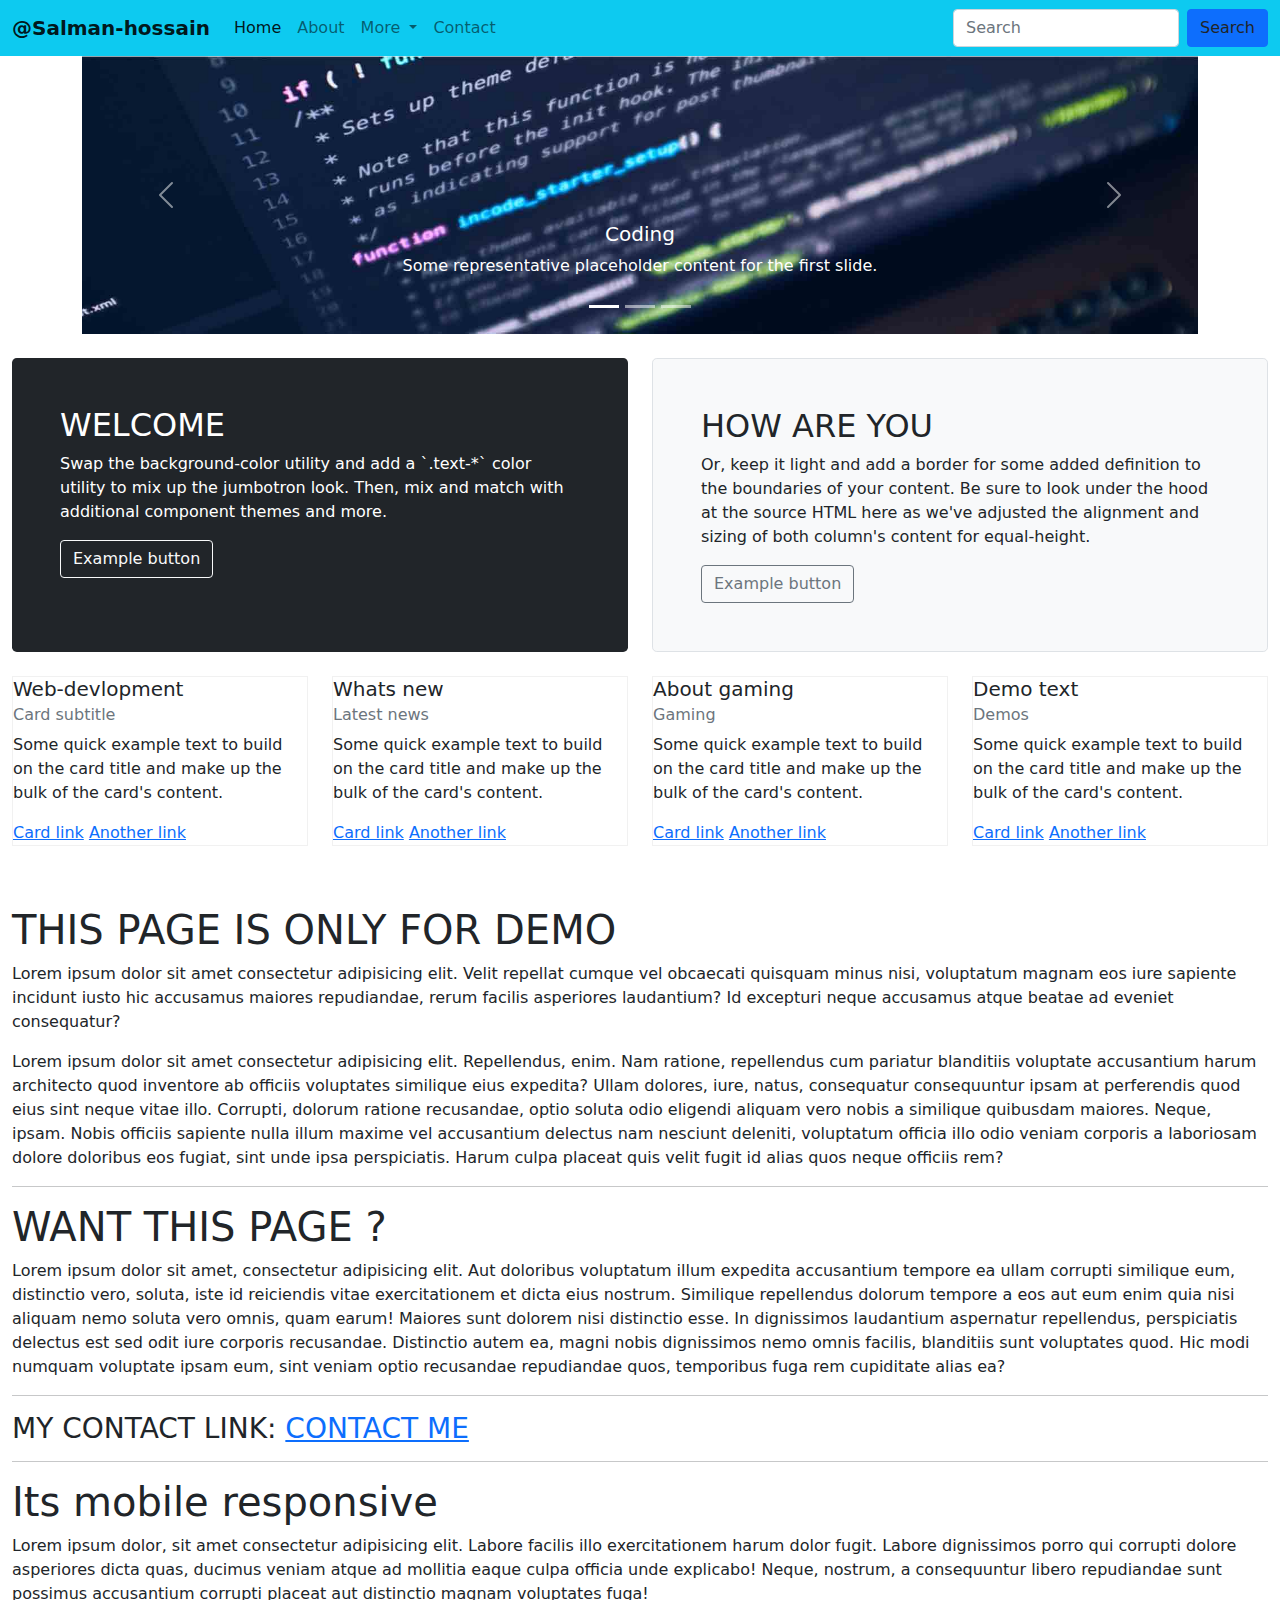
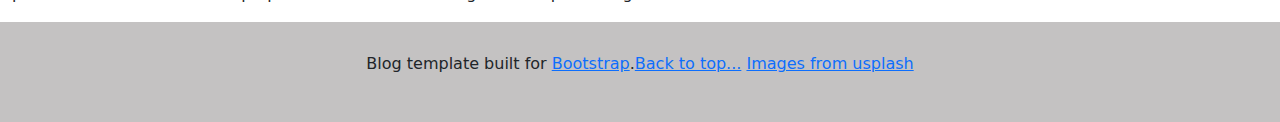
<file: index.html>
<!DOCTYPE html>
<html lang="en">
  <head>
    <link rel="icon" href="images/logo.png">
    <!-- Required meta tags -->
    <meta charset="utf-8" />
    <meta name="viewport" content="width=device-width, initial-scale=1" />

    <!-- Bootstrap CSS -->
    <link
      href="https://cdn.jsdelivr.net/npm/bootstrap@5.1.3/dist/css/bootstrap.min.css"
      rel="stylesheet"
      integrity="sha384-1BmE4kWBq78iYhFldvKuhfTAU6auU8tT94WrHftjDbrCEXSU1oBoqyl2QvZ6jIW3"
      crossorigin="anonymous"
    />
    <link rel="stylesheet" href="css/bootstrap.min.css" />
    <link rel="stylesheet" href="css/style.css" />

    <title>@salman-hossain.com</title>
  </head>
  <body>
    <!--navber-->
    <nav class="navbar navbar-expand-lg navbar-light bg-info">
      <div class="container-fluid">
        <a class="navbar-brand" href="#"><b>@Salman-hossain</b></a>
        <button
          class="navbar-toggler"
          type="button"
          data-bs-toggle="collapse"
          data-bs-target="#navbarSupportedContent"
          aria-controls="navbarSupportedContent"
          aria-expanded="false"
          aria-label="Toggle navigation"
        >
          <span class="navbar-toggler-icon"></span>
        </button>
        <div class="collapse navbar-collapse" id="navbarSupportedContent">
          <ul class="navbar-nav me-auto mb-2 mb-lg-0">
            <li class="nav-item">
              <a class="nav-link active" aria-current="page" href="#">Home</a>
            </li>
            <li class="nav-item">
              <a class="nav-link" href="#">About</a>
            </li>
            <li class="nav-item dropdown">
              <a
                class="nav-link dropdown-toggle"
                href="#"
                id="navbarDropdown"
                role="button"
                data-bs-toggle="dropdown"
                aria-expanded="false"
              >
                More
              </a>
              <ul class="dropdown-menu" aria-labelledby="navbarDropdown">
                <li><a class="dropdown-item" href="https://www.fiverr.com/share/AdAk54">My fiver</a></li>
                <li><a class="dropdown-item" href="#">Another page</a></li>
                <li><hr class="dropdown-divider" /></li>
                <li><a class="dropdown-item" href="#">Email me</a></li>
              </ul>
            </li>
            <li class="nav-item">
              <a class="nav-link" href="https://www.fiverr.com/share/AdAk54">Contact</a>
            </li>
          </ul>
          <form class="d-flex">
            <input
              class="form-control me-2"
              type="search"
              placeholder="Search"
              aria-label="Search"
            />
            <button class="btn btn-primary text-dark" type="submit">
              Search
            </button>
          </form>
        </div>
      </div>
    </nav>
    <!--navber-->
    <!--carsoule-->
    <div class="container">
      <div class="row">
        <div class="col-xxl-12">
          <div
            id="carouselExampleCaptions"
            class="carousel slide carousel-fade"
            data-bs-ride="carousel"
          >
            <div class="carousel-indicators">
              <button
                type="button"
                data-bs-target="#carouselExampleCaptions"
                data-bs-slide-to="0"
                class="active"
                aria-current="true"
                aria-label="Slide 1"
              ></button>
              <button
                type="button"
                data-bs-target="#carouselExampleCaptions"
                data-bs-slide-to="1"
                aria-label="Slide 2"
              ></button>
              <button
                type="button"
                data-bs-target="#carouselExampleCaptions"
                data-bs-slide-to="2"
                aria-label="Slide 3"
              ></button>
            </div>
            <div class="carousel-inner">
              <div class="carousel-item active">
                <img
                  src="images/caersoule1.jpg"
                  class="d-block w-100"
                  alt="..."
                />
                <div class="carousel-caption d-none d-md-block">
                  <h5>Coding</h5>
                  <p>
                    Some representative placeholder content for the first slide.
                  </p>
                </div>
              </div>
              <div class="carousel-item">
                <img
                  src="images/carsoule2.jpg"
                  class="d-block w-100"
                  alt="..."
                />
                <div class="carousel-caption d-none d-md-block">
                  <h5>Web-devlopment</h5>
                  <p>
                    Some representative placeholder content for the second
                    slide.
                  </p>
                </div>
              </div>
              <div class="carousel-item">
                <img
                  src="images/carsoule3.jpg"
                  class="d-block w-100"
                  alt="..."
                />
                <div class="carousel-caption d-none d-md-block">
                  <h5>Traveling</h5>
                  <p>
                    Some representative placeholder content for the third slide.
                  </p>
                </div>
              </div>
            </div>
            <button
              class="carousel-control-prev"
              type="button"
              data-bs-target="#carouselExampleCaptions"
              data-bs-slide="prev"
            >
              <span
                class="carousel-control-prev-icon"
                aria-hidden="true"
              ></span>
              <span class="visually-hidden">Previous</span>
            </button>
            <button
              class="carousel-control-next"
              type="button"
              data-bs-target="#carouselExampleCaptions"
              data-bs-slide="next"
            >
              <span
                class="carousel-control-next-icon"
                aria-hidden="true"
              ></span>
              <span class="visually-hidden">Next</span>
            </button>
          </div>
        </div>
      </div>
    </div>

    <!--carsoule-->
    <!--jumpbutton-->
    <div class="container-xxl my-4">
      <div class="row align-items-md-stretch">
        <div class="col-md-6">
          <div class="h-100 p-5 text-white bg-dark rounded-3">
            <h2>WELCOME</h2>
            <p>
              Swap the background-color utility and add a `.text-*` color
              utility to mix up the jumbotron look. Then, mix and match with
              additional component themes and more.
            </p>
            <button class="btn btn-outline-light" type="button">
              Example button
            </button>
          </div>
        </div>
        <div class="col-md-6">
          <div class="h-100 p-5 bg-light border rounded-3">
            <h2>HOW ARE YOU</h2>
            <p>
              Or, keep it light and add a border for some added definition to
              the boundaries of your content. Be sure to look under the hood at
              the source HTML here as we've adjusted the alignment and sizing of
              both column's content for equal-height.
            </p>
            <button class="btn btn-outline-secondary" type="button">
              Example button
            </button>
          </div>
        </div>
      </div>
    </div>

    <!--jumpbutton-->
    

    <!--card-->
    <div class="container-xxl">
        <div class="row"><div class="col-md-3"><div class="card-item">
            <h5 class="card-title">Web-devlopment</h5>
            <h6 class="card-subtitle mb-2 text-muted">Card subtitle</h6>
            <p class="card-text">Some quick example text to build on the card title and make up the bulk of the card's content.</p>
            <a href="#">Card link</a>
            <a href="#">Another link</a>
          </div></div>
        <div class="col-md-3"><div class="card-item">
            <h5 class="card-title">Whats new</h5>
            <h6 class="card-subtitle mb-2 text-muted">Latest news</h6>
            <p class="card-text">Some quick example text to build on the card title and make up the bulk of the card's content.</p>
            <a href="#">Card link</a>
            <a href="#">Another link</a>
          </div></div>
        <div class="col-md-3"><div class="card-item">
            <h5 class="card-title">About gaming</h5>
            <h6 class="card-subtitle mb-2 text-muted">Gaming</h6>
            <p class="card-text">Some quick example text to build on the card title and make up the bulk of the card's content.</p>
            <a href="#">Card link</a>
            <a href="#">Another link</a>
          </div></div>
        <div class="col-md-3"><div class="card-item">
            <h5 class="card-title">Demo text</h5>
            <h6 class="card-subtitle mb-2 text-muted">Demos</h6>
            <p class="card-text">Some quick example text to build on the card title and make up the bulk of the card's content.</p>
            <a href="#">Card link</a>
            <a href="#">Another link</a>
          </div></div>
            </div>
        
           
        
    </div>
    <!--card-->
    <div class="container-xxl">
      <div class="content">
      
        <h1>THIS PAGE IS ONLY FOR DEMO</h1>
        <p>Lorem ipsum dolor sit amet consectetur adipisicing elit. Velit repellat cumque vel obcaecati quisquam minus nisi, voluptatum magnam eos iure sapiente incidunt iusto hic accusamus maiores repudiandae, rerum facilis asperiores laudantium? Id excepturi neque accusamus atque beatae ad eveniet consequatur?</p>
        <p>Lorem ipsum dolor sit amet consectetur adipisicing elit. Repellendus, enim. Nam ratione, repellendus cum pariatur blanditiis voluptate accusantium harum architecto quod inventore ab officiis voluptates similique eius expedita? Ullam dolores, iure, natus, consequatur consequuntur ipsam at perferendis quod eius sint neque vitae illo. Corrupti, dolorum ratione recusandae, optio soluta odio eligendi aliquam vero nobis a similique quibusdam maiores. Neque, ipsam. Nobis officiis sapiente nulla illum maxime vel accusantium delectus nam nesciunt deleniti, voluptatum officia illo odio veniam corporis a laboriosam dolore doloribus eos fugiat, sint unde ipsa perspiciatis. Harum culpa placeat quis velit fugit id alias quos neque officiis rem?</p>
        <hr>
        <h1>WANT THIS PAGE ?</h1>
        <p>Lorem ipsum dolor sit amet, consectetur adipisicing elit. Aut doloribus voluptatum illum expedita accusantium tempore ea ullam corrupti similique eum, distinctio vero, soluta, iste id reiciendis vitae exercitationem et dicta eius nostrum. Similique repellendus dolorum tempore a eos aut eum enim quia nisi aliquam nemo soluta vero omnis, quam earum! Maiores sunt dolorem nisi distinctio esse. In dignissimos laudantium aspernatur repellendus, perspiciatis delectus est sed odit iure corporis recusandae. Distinctio autem ea, magni nobis dignissimos nemo omnis facilis, blanditiis sunt voluptates quod. Hic modi numquam voluptate ipsam eum, sint veniam optio recusandae repudiandae quos, temporibus fuga rem cupiditate alias ea?</p>
        <hr>
        <h3>MY CONTACT LINK: <a href="https://www.fiverr.com/share/Q6AElj">CONTACT ME</a></h3>
        <hr>
        <h1>Its mobile responsive</h1>
        <p>Lorem ipsum dolor, sit amet consectetur adipisicing elit. Labore facilis illo exercitationem harum dolor fugit. Labore dignissimos porro qui corrupti dolore asperiores dicta quas, ducimus veniam atque ad mollitia eaque culpa officia unde explicabo! Neque, nostrum, a consequuntur libero repudiandae sunt possimus accusantium corrupti placeat aut distinctio magnam voluptates fuga!</p>
      </div>
    </div>
    <!--sticky footer-->
     <!--Footer-->
     <footer class="blog-footer d-flex justify-content-center align-content-center">
      <p>Blog template built for <a href="https://getbootstrap.com/" target="_blank">Bootstrap</a>.</p>
      <p>
        <a class="my-1" href="#">Back to top...</a> 
        <a href="https://source.unsplash.com/#:~:text=Source%20is%20built%20for%20use%20in%20small%2C%20low-traffic,format%20follows%20that%20of%20selecting%20from%20a%20collection.">Images from usplash</a>
      </p>
    </footer>
  <!--FOOTER-finish-->
    
    

    <!--sticky footer-->

    <!-- Optional JavaScript; choose one of the two! -->

    <!-- Option 1: Bootstrap Bundle with Popper -->
    <script
      src="https://cdn.jsdelivr.net/npm/bootstrap@5.1.3/dist/js/bootstrap.bundle.min.js"
      integrity="sha384-ka7Sk0Gln4gmtz2MlQnikT1wXgYsOg+OMhuP+IlRH9sENBO0LRn5q+8nbTov4+1p"
      crossorigin="anonymous"
    ></script>

    <!-- Option 2: Separate Popper and Bootstrap JS -->
    <!--
    <script src="https://cdn.jsdelivr.net/npm/@popperjs/core@2.10.2/dist/umd/popper.min.js" integrity="sha384-7+zCNj/IqJ95wo16oMtfsKbZ9ccEh31eOz1HGyDuCQ6wgnyJNSYdrPa03rtR1zdB" crossorigin="anonymous"></script>
    <script src="https://cdn.jsdelivr.net/npm/bootstrap@5.1.3/dist/js/bootstrap.min.js" integrity="sha384-QJHtvGhmr9XOIpI6YVutG+2QOK9T+ZnN4kzFN1RtK3zEFEIsxhlmWl5/YESvpZ13" crossorigin="anonymous"></script>
    -->
  </body>
</html>
</file>
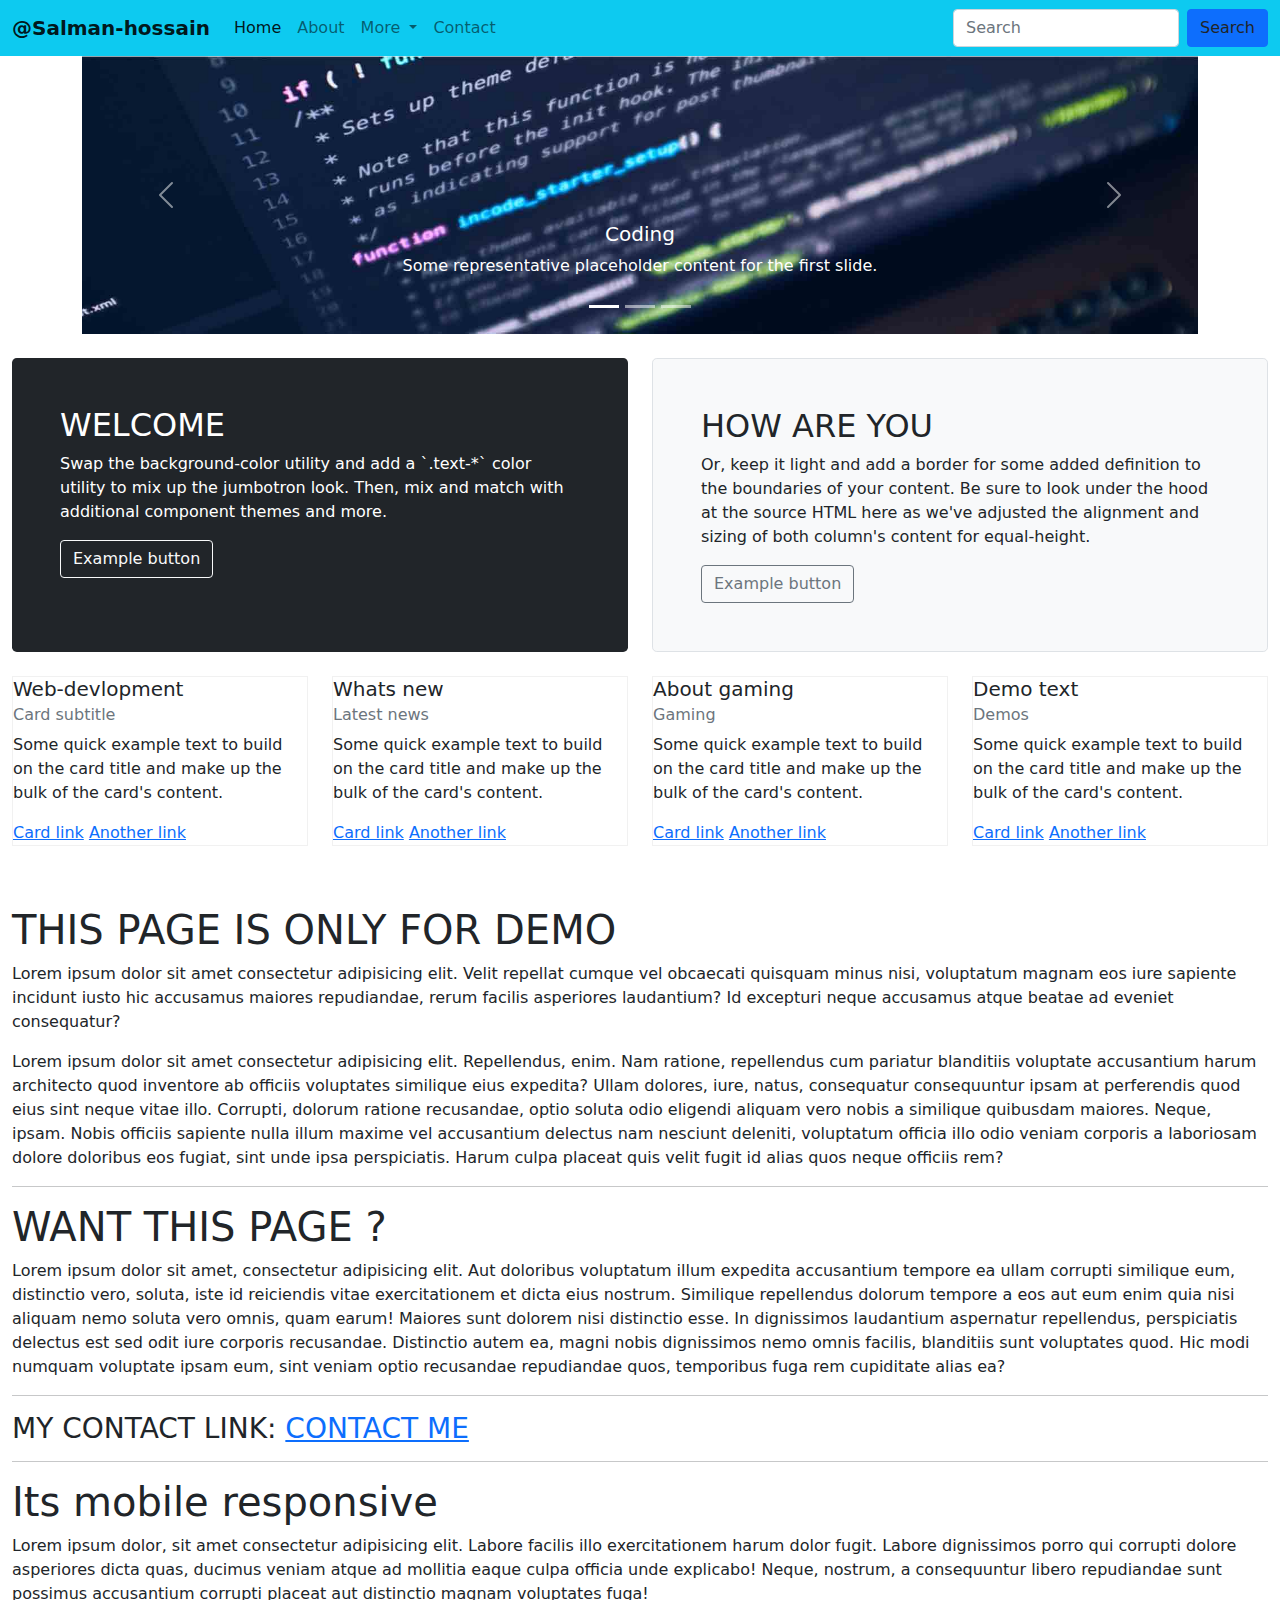
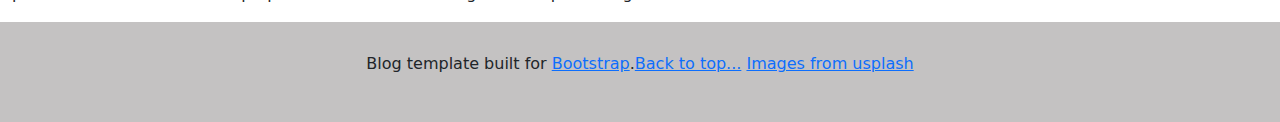
<file: html/index.html>
<!DOCTYPE html>
<html lang="en">
  <head>
    <link rel="icon" href="../images/logo.png">
    <!-- Required meta tags -->
    <meta charset="utf-8" />
    <meta name="viewport" content="width=device-width, initial-scale=1" />

    <!-- Bootstrap CSS -->
    <link
      href="https://cdn.jsdelivr.net/npm/bootstrap@5.1.3/dist/css/bootstrap.min.css"
      rel="stylesheet"
      integrity="sha384-1BmE4kWBq78iYhFldvKuhfTAU6auU8tT94WrHftjDbrCEXSU1oBoqyl2QvZ6jIW3"
      crossorigin="anonymous"
    />
    <link rel="stylesheet" href="../css/bootstrap.min.css" />
    <link rel="stylesheet" href="../css/style.css" />

    <title>@salman-hossain.com</title>
  </head>
  <body>
    <!--navber-->
    <nav class="navbar navbar-expand-lg navbar-light bg-info">
      <div class="container-fluid">
        <a class="navbar-brand" href="#"><b>@Salman-hossain</b></a>
        <button
          class="navbar-toggler"
          type="button"
          data-bs-toggle="collapse"
          data-bs-target="#navbarSupportedContent"
          aria-controls="navbarSupportedContent"
          aria-expanded="false"
          aria-label="Toggle navigation"
        >
          <span class="navbar-toggler-icon"></span>
        </button>
        <div class="collapse navbar-collapse" id="navbarSupportedContent">
          <ul class="navbar-nav me-auto mb-2 mb-lg-0">
            <li class="nav-item">
              <a class="nav-link active" aria-current="page" href="#">Home</a>
            </li>
            <li class="nav-item">
              <a class="nav-link" href="#">About</a>
            </li>
            <li class="nav-item dropdown">
              <a
                class="nav-link dropdown-toggle"
                href="#"
                id="navbarDropdown"
                role="button"
                data-bs-toggle="dropdown"
                aria-expanded="false"
              >
                More
              </a>
              <ul class="dropdown-menu" aria-labelledby="navbarDropdown">
                <li><a class="dropdown-item" href="https://www.fiverr.com/share/AdAk54">My fiver</a></li>
                <li><a class="dropdown-item" href="#">Another page</a></li>
                <li><hr class="dropdown-divider" /></li>
                <li><a class="dropdown-item" href="#">Email me</a></li>
              </ul>
            </li>
            <li class="nav-item">
              <a class="nav-link" href="https://www.fiverr.com/share/AdAk54">Contact</a>
            </li>
          </ul>
          <form class="d-flex">
            <input
              class="form-control me-2"
              type="search"
              placeholder="Search"
              aria-label="Search"
            />
            <button class="btn btn-primary text-dark" type="submit">
              Search
            </button>
          </form>
        </div>
      </div>
    </nav>
    <!--navber-->
    <!--carsoule-->
    <div class="container">
      <div class="row">
        <div class="col-xxl-12">
          <div
            id="carouselExampleCaptions"
            class="carousel slide carousel-fade"
            data-bs-ride="carousel"
          >
            <div class="carousel-indicators">
              <button
                type="button"
                data-bs-target="#carouselExampleCaptions"
                data-bs-slide-to="0"
                class="active"
                aria-current="true"
                aria-label="Slide 1"
              ></button>
              <button
                type="button"
                data-bs-target="#carouselExampleCaptions"
                data-bs-slide-to="1"
                aria-label="Slide 2"
              ></button>
              <button
                type="button"
                data-bs-target="#carouselExampleCaptions"
                data-bs-slide-to="2"
                aria-label="Slide 3"
              ></button>
            </div>
            <div class="carousel-inner">
              <div class="carousel-item active">
                <img
                  src="../images/caersoule1.jpg"
                  class="d-block w-100"
                  alt="..."
                />
                <div class="carousel-caption d-none d-md-block">
                  <h5>Coding</h5>
                  <p>
                    Some representative placeholder content for the first slide.
                  </p>
                </div>
              </div>
              <div class="carousel-item">
                <img
                  src="../images/carsoule2.jpg"
                  class="d-block w-100"
                  alt="..."
                />
                <div class="carousel-caption d-none d-md-block">
                  <h5>Web-devlopment</h5>
                  <p>
                    Some representative placeholder content for the second
                    slide.
                  </p>
                </div>
              </div>
              <div class="carousel-item">
                <img
                  src="../images/carsoule3.jpg"
                  class="d-block w-100"
                  alt="..."
                />
                <div class="carousel-caption d-none d-md-block">
                  <h5>Traveling</h5>
                  <p>
                    Some representative placeholder content for the third slide.
                  </p>
                </div>
              </div>
            </div>
            <button
              class="carousel-control-prev"
              type="button"
              data-bs-target="#carouselExampleCaptions"
              data-bs-slide="prev"
            >
              <span
                class="carousel-control-prev-icon"
                aria-hidden="true"
              ></span>
              <span class="visually-hidden">Previous</span>
            </button>
            <button
              class="carousel-control-next"
              type="button"
              data-bs-target="#carouselExampleCaptions"
              data-bs-slide="next"
            >
              <span
                class="carousel-control-next-icon"
                aria-hidden="true"
              ></span>
              <span class="visually-hidden">Next</span>
            </button>
          </div>
        </div>
      </div>
    </div>

    <!--carsoule-->
    <!--jumpbutton-->
    <div class="container-xxl my-4">
      <div class="row align-items-md-stretch">
        <div class="col-md-6">
          <div class="h-100 p-5 text-white bg-dark rounded-3">
            <h2>WELCOME</h2>
            <p>
              Swap the background-color utility and add a `.text-*` color
              utility to mix up the jumbotron look. Then, mix and match with
              additional component themes and more.
            </p>
            <button class="btn btn-outline-light" type="button">
              Example button
            </button>
          </div>
        </div>
        <div class="col-md-6">
          <div class="h-100 p-5 bg-light border rounded-3">
            <h2>HOW ARE YOU</h2>
            <p>
              Or, keep it light and add a border for some added definition to
              the boundaries of your content. Be sure to look under the hood at
              the source HTML here as we've adjusted the alignment and sizing of
              both column's content for equal-height.
            </p>
            <button class="btn btn-outline-secondary" type="button">
              Example button
            </button>
          </div>
        </div>
      </div>
    </div>

    <!--jumpbutton-->
    

    <!--card-->
    <div class="container-xxl">
        <div class="row"><div class="col-md-3"><div class="card-item">
            <h5 class="card-title">Web-devlopment</h5>
            <h6 class="card-subtitle mb-2 text-muted">Card subtitle</h6>
            <p class="card-text">Some quick example text to build on the card title and make up the bulk of the card's content.</p>
            <a href="#">Card link</a>
            <a href="#">Another link</a>
          </div></div>
        <div class="col-md-3"><div class="card-item">
            <h5 class="card-title">Whats new</h5>
            <h6 class="card-subtitle mb-2 text-muted">Latest news</h6>
            <p class="card-text">Some quick example text to build on the card title and make up the bulk of the card's content.</p>
            <a href="#">Card link</a>
            <a href="#">Another link</a>
          </div></div>
        <div class="col-md-3"><div class="card-item">
            <h5 class="card-title">About gaming</h5>
            <h6 class="card-subtitle mb-2 text-muted">Gaming</h6>
            <p class="card-text">Some quick example text to build on the card title and make up the bulk of the card's content.</p>
            <a href="#">Card link</a>
            <a href="#">Another link</a>
          </div></div>
        <div class="col-md-3"><div class="card-item">
            <h5 class="card-title">Demo text</h5>
            <h6 class="card-subtitle mb-2 text-muted">Demos</h6>
            <p class="card-text">Some quick example text to build on the card title and make up the bulk of the card's content.</p>
            <a href="#">Card link</a>
            <a href="#">Another link</a>
          </div></div>
            </div>
        
           
        
    </div>
    <!--card-->
    <div class="container-xxl">
      <div class="content">
      
        <h1>THIS PAGE IS ONLY FOR DEMO</h1>
        <p>Lorem ipsum dolor sit amet consectetur adipisicing elit. Velit repellat cumque vel obcaecati quisquam minus nisi, voluptatum magnam eos iure sapiente incidunt iusto hic accusamus maiores repudiandae, rerum facilis asperiores laudantium? Id excepturi neque accusamus atque beatae ad eveniet consequatur?</p>
        <p>Lorem ipsum dolor sit amet consectetur adipisicing elit. Repellendus, enim. Nam ratione, repellendus cum pariatur blanditiis voluptate accusantium harum architecto quod inventore ab officiis voluptates similique eius expedita? Ullam dolores, iure, natus, consequatur consequuntur ipsam at perferendis quod eius sint neque vitae illo. Corrupti, dolorum ratione recusandae, optio soluta odio eligendi aliquam vero nobis a similique quibusdam maiores. Neque, ipsam. Nobis officiis sapiente nulla illum maxime vel accusantium delectus nam nesciunt deleniti, voluptatum officia illo odio veniam corporis a laboriosam dolore doloribus eos fugiat, sint unde ipsa perspiciatis. Harum culpa placeat quis velit fugit id alias quos neque officiis rem?</p>
        <hr>
        <h1>WANT THIS PAGE ?</h1>
        <p>Lorem ipsum dolor sit amet, consectetur adipisicing elit. Aut doloribus voluptatum illum expedita accusantium tempore ea ullam corrupti similique eum, distinctio vero, soluta, iste id reiciendis vitae exercitationem et dicta eius nostrum. Similique repellendus dolorum tempore a eos aut eum enim quia nisi aliquam nemo soluta vero omnis, quam earum! Maiores sunt dolorem nisi distinctio esse. In dignissimos laudantium aspernatur repellendus, perspiciatis delectus est sed odit iure corporis recusandae. Distinctio autem ea, magni nobis dignissimos nemo omnis facilis, blanditiis sunt voluptates quod. Hic modi numquam voluptate ipsam eum, sint veniam optio recusandae repudiandae quos, temporibus fuga rem cupiditate alias ea?</p>
        <hr>
        <h3>MY CONTACT LINK: <a href="https://www.fiverr.com/share/Q6AElj">CONTACT ME</a></h3>
        <hr>
        <h1>Its mobile responsive</h1>
        <p>Lorem ipsum dolor, sit amet consectetur adipisicing elit. Labore facilis illo exercitationem harum dolor fugit. Labore dignissimos porro qui corrupti dolore asperiores dicta quas, ducimus veniam atque ad mollitia eaque culpa officia unde explicabo! Neque, nostrum, a consequuntur libero repudiandae sunt possimus accusantium corrupti placeat aut distinctio magnam voluptates fuga!</p>
      </div>
    </div>
    <!--sticky footer-->
     <!--Footer-->
     <footer class="blog-footer d-flex justify-content-center align-content-center">
      <p>Blog template built for <a href="https://getbootstrap.com/" target="_blank">Bootstrap</a>.</p>
      <p>
        <a class="my-1" href="#">Back to top...</a> 
        <a href="https://source.unsplash.com/#:~:text=Source%20is%20built%20for%20use%20in%20small%2C%20low-traffic,format%20follows%20that%20of%20selecting%20from%20a%20collection.">Images from usplash</a>
      </p>
    </footer>
  <!--FOOTER-finish-->
    
    

    <!--sticky footer-->

    <!-- Optional JavaScript; choose one of the two! -->

    <!-- Option 1: Bootstrap Bundle with Popper -->
    <script
      src="https://cdn.jsdelivr.net/npm/bootstrap@5.1.3/dist/js/bootstrap.bundle.min.js"
      integrity="sha384-ka7Sk0Gln4gmtz2MlQnikT1wXgYsOg+OMhuP+IlRH9sENBO0LRn5q+8nbTov4+1p"
      crossorigin="anonymous"
    ></script>

    <!-- Option 2: Separate Popper and Bootstrap JS -->
    <!--
    <script src="https://cdn.jsdelivr.net/npm/@popperjs/core@2.10.2/dist/umd/popper.min.js" integrity="sha384-7+zCNj/IqJ95wo16oMtfsKbZ9ccEh31eOz1HGyDuCQ6wgnyJNSYdrPa03rtR1zdB" crossorigin="anonymous"></script>
    <script src="https://cdn.jsdelivr.net/npm/bootstrap@5.1.3/dist/js/bootstrap.min.js" integrity="sha384-QJHtvGhmr9XOIpI6YVutG+2QOK9T+ZnN4kzFN1RtK3zEFEIsxhlmWl5/YESvpZ13" crossorigin="anonymous"></script>
    -->
  </body>
</html>
</file>
<file: css/style.css>
.card-item{
    border: 1px solid rgba(0, 0, 0, 0.055);
}
.content{
    margin-top: 60px;
}
footer{
    padding: 30px 0;
    background-color: rgba(65, 59, 59, 0.308);
}
</file>
